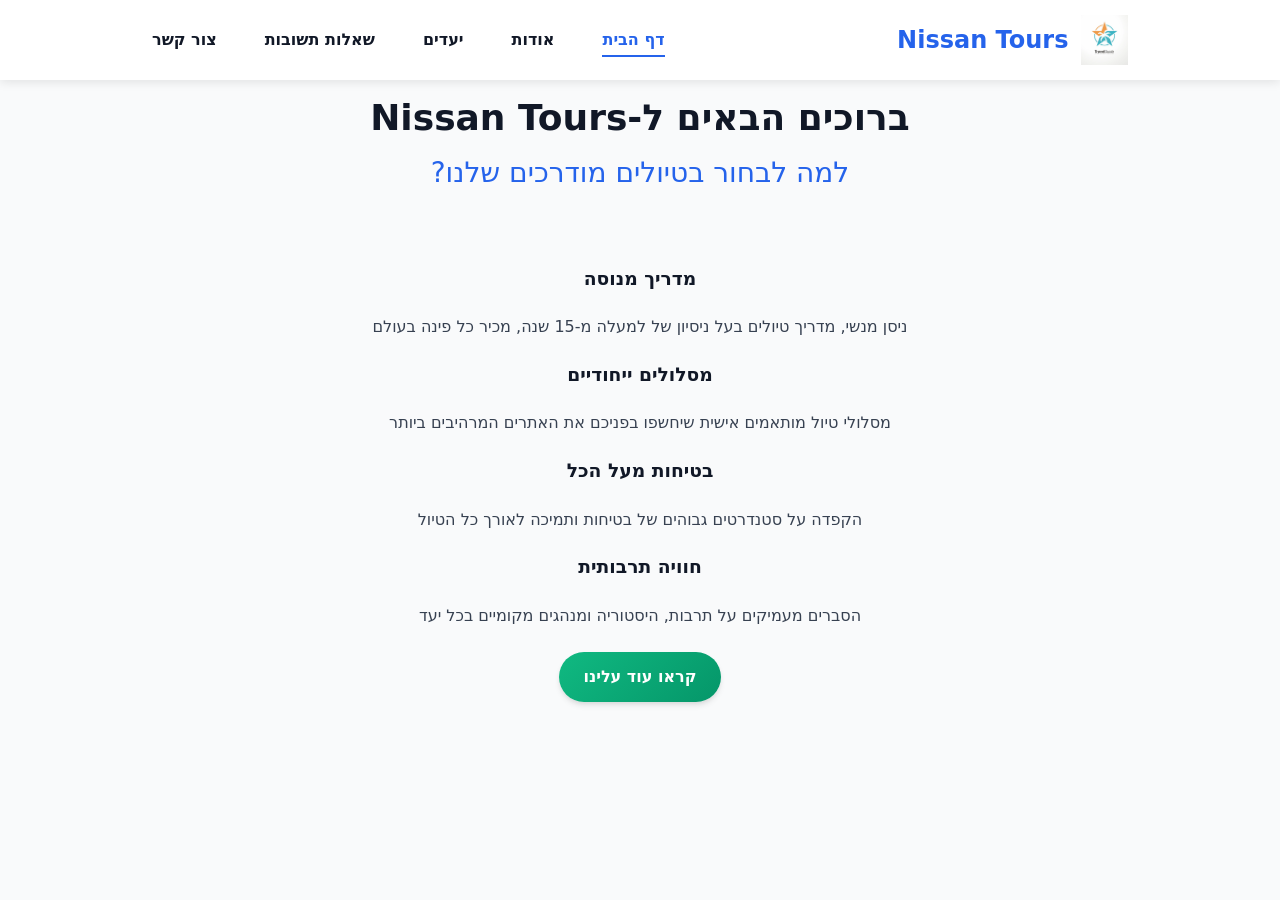
<file: about.html>
<!DOCTYPE html>
<html lang="en">
<head>
    <meta charset="UTF-8">
    <meta name="viewport" content="width=device-width, initial-scale=1.0">
    <title>אודות</title>
    <link rel="stylesheet" href="final.css">
</head>
<body>
    <header id="main-header">
        <div class="container header-container">
            <div class="logo">
                <a href="index.html">
                    <img src="images/logo.webp" alt="Nissan Tours Logo">
                    <span>Nissan Tours</span>
                </a>
            </div>
            <nav id="main-nav">
                <button id="menu-toggle" aria-label="תפריט">
                    <i class="bi bi-list"></i>
                </button>
                <ul class="nav-menu">
                    <li><a href="index.html" class="active">דף הבית</a></li>
                    <li><a href="about.html">אודות</a></li>
                    <li><a href="destinations.html">יעדים</a></li>
                    <li><a href="services.html">שאלות תשובות</a></li>
                    <li><a href="contact.html">צור קשר</a></li>
                </ul>
            </nav>
        </div>
    </header>
    <section id="about-preview" class="section">
        <div class="container">
            <div class="section-header">
                <h2 class="appear-animation">ברוכים הבאים ל-Nissan Tours</h2>
                <p class="section-subheading appear-animation">למה לבחור בטיולים מודרכים שלנו?</p>
            </div>
            
            <div class="about-features">
                <div class="feature-card appear-animation">
                    <i class="bi bi-person-check"></i>
                    <h3>מדריך מנוסה</h3>
                    <p>ניסן מנשי, מדריך טיולים בעל ניסיון של למעלה מ-15 שנה, מכיר כל פינה בעולם</p>
                </div>
                <div class="feature-card appear-animation">
                    <i class="bi bi-map"></i>
                    <h3>מסלולים ייחודיים</h3>
                    <p>מסלולי טיול מותאמים אישית שיחשפו בפניכם את האתרים המרהיבים ביותר</p>
                </div>
                <div class="feature-card appear-animation">
                    <i class="bi bi-shield-check"></i>
                    <h3>בטיחות מעל הכל</h3>
                    <p>הקפדה על סטנדרטים גבוהים של בטיחות ותמיכה לאורך כל הטיול</p>
                </div>
                <div class="feature-card appear-animation">
                    <i class="bi bi-chat-quote"></i>
                    <h3>חוויה תרבותית</h3>
                    <p>הסברים מעמיקים על תרבות, היסטוריה ומנהגים מקומיים בכל יעד</p>
                </div>
            </div>
            
            <div class="text-center">
                <a href="index.html" class="btn btn-secondary appear-animation">קראו עוד עלינו</a>
            </div>
        </div>
    </section>
</body>
</html>
</file>
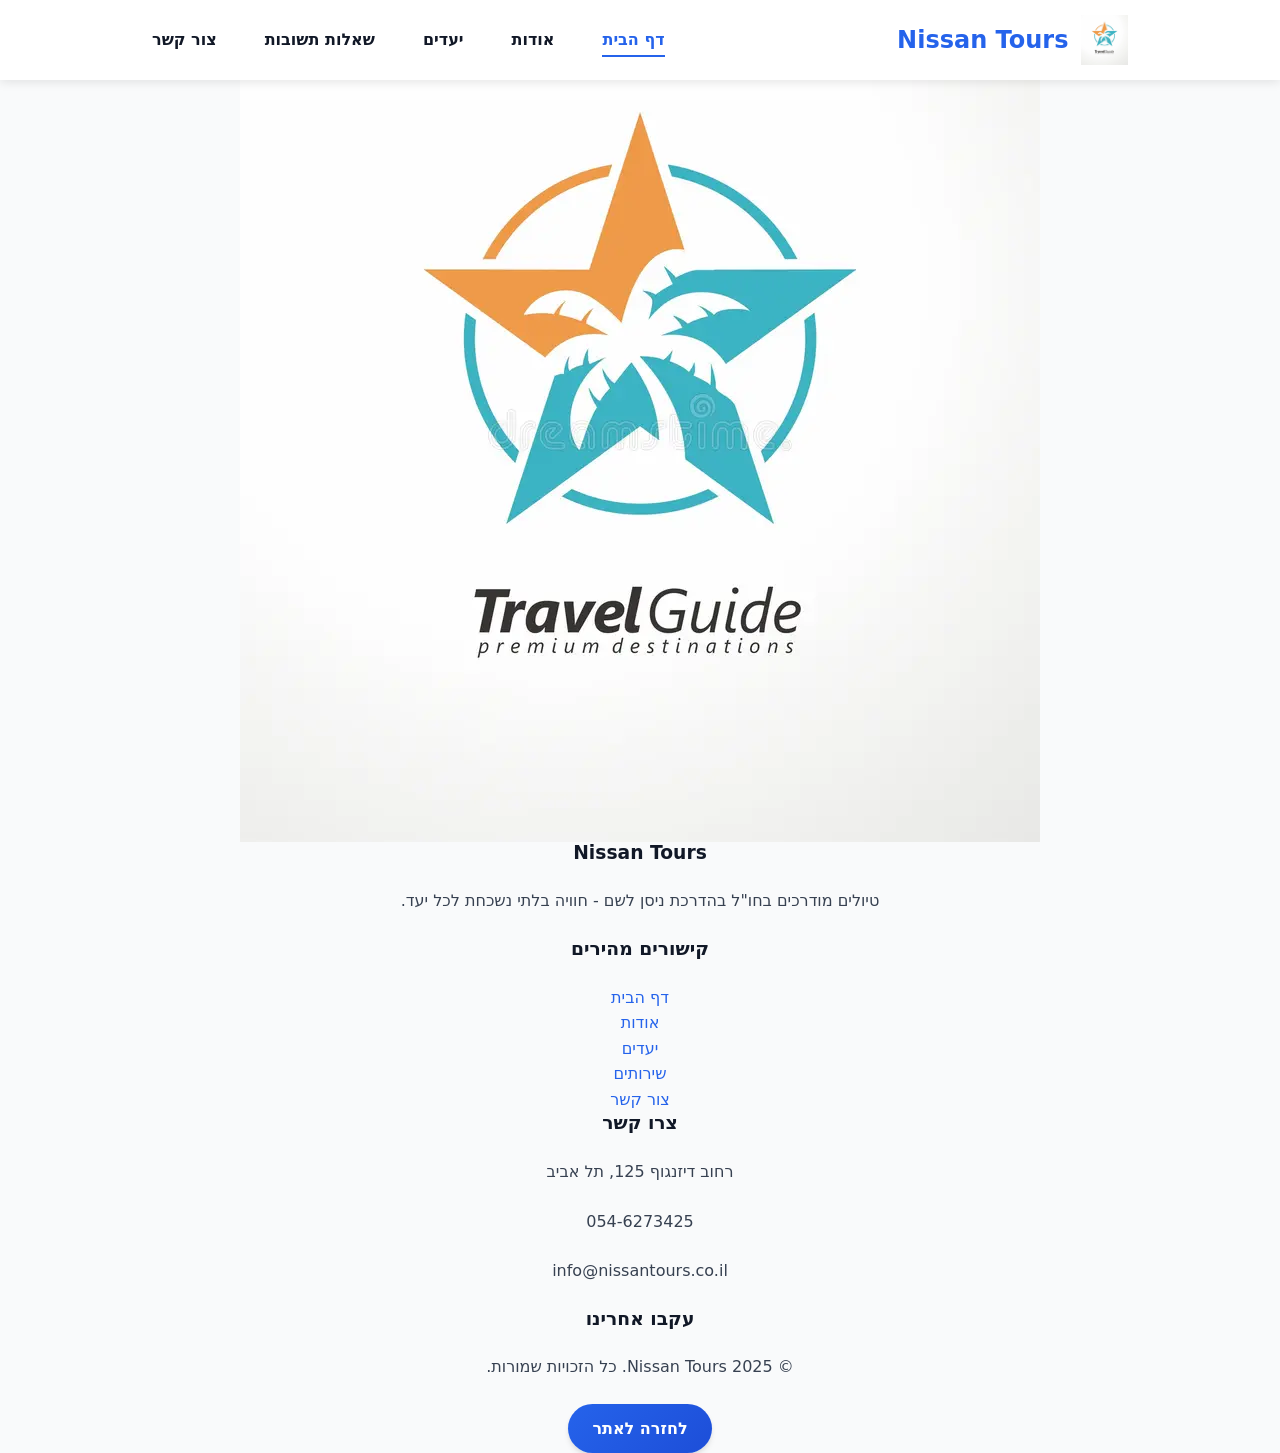
<file: contact.html>
<!DOCTYPE html>
<html lang="en">
<head>
    <meta charset="UTF-8">
    <meta name="viewport" content="width=device-width, initial-scale=1.0">
    <title>צור קשר</title>
    <link rel="stylesheet" href="final.css">
</head>
<body>
    <header id="main-header">
        <div class="container header-container">
            <div class="logo">
                <a href="index.html">
                    <img src="images/logo.webp" alt="Nissan Tours Logo">
                    <span>Nissan Tours</span>
                </a>
            </div>
            <nav id="main-nav">
                <button id="menu-toggle" aria-label="תפריט">
                    <i class="bi bi-list"></i>
                </button>
                <ul class="nav-menu">
                    <li><a href="index.html" class="active">דף הבית</a></li>
                    <li><a href="about.html">אודות</a></li>
                    <li><a href="destinations.html">יעדים</a></li>
                    <li><a href="services.html">שאלות תשובות</a></li>
                    <li><a href="contact.html">צור קשר</a></li>
                </ul>
            </nav>
        </div>
    </header>
    <footer id="main-footer">
        <div class="container">
            <div class="footer-content">
                <div class="footer-about">
                    <img src="images/logo.webp" alt="Nissan Tours Logo" class="footer-logo">
                    <h3>Nissan Tours</h3>
                    <p>טיולים מודרכים בחו"ל בהדרכת ניסן לשם - חוויה בלתי נשכחת לכל יעד.</p>
                </div>
                
                <div class="footer-links">
                    <h3>קישורים מהירים</h3>
                    <ul>
                        <li><a href="index.html">דף הבית</a></li>
                        <li><a href="about.html">אודות</a></li>
                        <li><a href="destinations.html">יעדים</a></li>
                        <li><a href="services.html">שירותים</a></li>
                        <li><a href="contact.html">צור קשר</a></li>
                    </ul>
                </div>
                
                <div class="footer-contact">
                    <h3>צרו קשר</h3>
                    <p><i class="bi bi-geo-alt"></i> רחוב דיזנגוף 125, תל אביב</p>
                    <p><i class="bi bi-telephone"></i> 054-6273425</p>
                    <p><i class="bi bi-envelope"></i> info@nissantours.co.il</p>
                </div>
                
                <div class="footer-social">
                    <h3>עקבו אחרינו</h3>
                    <div class="social-icons">
                        <a href="#" aria-label="פייסבוק"><i class="bi bi-facebook"></i></a>
                        <a href="#" aria-label="אינסטגרם"><i class="bi bi-instagram"></i></a>
                        <a href="#" aria-label="טוויטר"><i class="bi bi-twitter"></i></a>
                        <a href="#" aria-label="יוטיוב"><i class="bi bi-youtube"></i></a>
                    </div>
                </div>
            </div>
            
            <div class="footer-bottom">
                <p>&copy; 2025 Nissan Tours. כל הזכויות שמורות.</p>
            </div>
        </div>
        <div class="text-center">
            <a href="index.html" class="btn btn-primary appear-animation">לחזרה לאתר</a>
        </div>
    </footer>

</body>
</html>
</file>
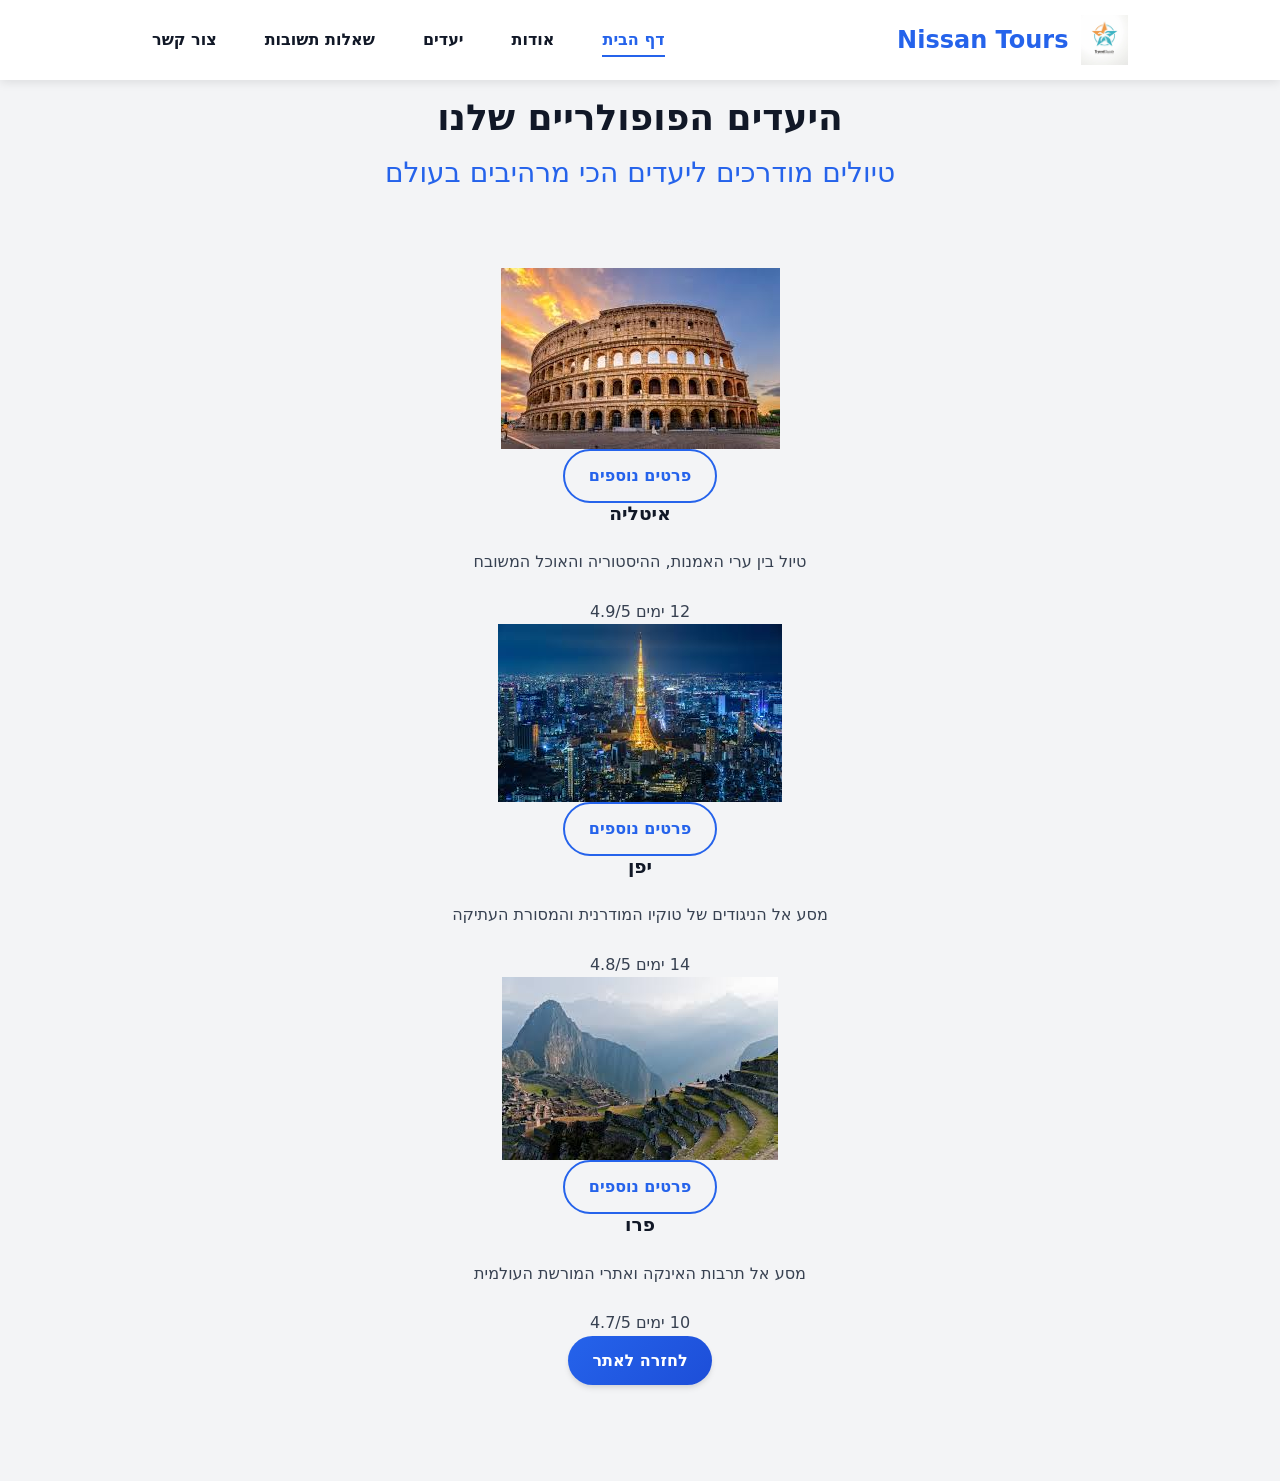
<file: destinations.html>
<!DOCTYPE html>
<html lang="en">
<head>
    <meta charset="UTF-8">
    <meta name="viewport" content="width=device-width, initial-scale=1.0">
    <title>יעדים</title>
    <link rel="stylesheet" href="final.css">
</head>
<body>
    <header id="main-header">
        <div class="container header-container">
            <div class="logo">
                <a href="index.html">
                    <img src="images/logo.webp" alt="Nissan Tours Logo">
                    <span>Nissan Tours</span>
                </a>
            </div>
            <nav id="main-nav">
                <button id="menu-toggle" aria-label="תפריט">
                    <i class="bi bi-list"></i>
                </button>
                <ul class="nav-menu">
                    <li><a href="index.html" class="active">דף הבית</a></li>
                    <li><a href="about.html">אודות</a></li>
                    <li><a href="destinations.html">יעדים</a></li>
                    <li><a href="services.html">שאלות תשובות</a></li>
                    <li><a href="contact.html">צור קשר</a></li>
                </ul>
            </nav>
        </div>
    </header>
    <section id="destinations-preview" class="section gray-bg">
        <div class="container">
            <div class="section-header">
                <h2 class="appear-animation">היעדים הפופולריים שלנו</h2>
                <p class="section-subheading appear-animation">טיולים מודרכים ליעדים הכי מרהיבים בעולם</p>
            </div>
            
            <div class="destinations-grid">
                <div class="destination-card appear-animation">
                    <div class="destination-image">
                        <img src="[data-uri]" alt="איטליה">
                        <div class="destination-overlay">
                            <a href="destinations.html#italy" class="btn btn-outline">פרטים נוספים</a>
                        </div>
                    </div>
                    <div class="destination-info">
                        <h3>איטליה</h3>
                        <p>טיול בין ערי האמנות, ההיסטוריה והאוכל המשובח</p>
                        <div class="destination-meta">
                            <span><i class="bi bi-calendar3"></i> 12 ימים</span>
                            <span><i class="bi bi-star-fill"></i> 4.9/5</span>
                        </div>
                    </div>
                </div>
                
                <div class="destination-card appear-animation">
                    <div class="destination-image">
                        <img src="[data-uri]" alt="יפן">
                        <div class="destination-overlay">
                            <a href="destinations.html#japan" class="btn btn-outline">פרטים נוספים</a>
                        </div>
                    </div>
                    <div class="destination-info">
                        <h3>יפן</h3>
                        <p>מסע אל הניגודים של טוקיו המודרנית והמסורת העתיקה</p>
                        <div class="destination-meta">
                            <span><i class="bi bi-calendar3"></i> 14 ימים</span>
                            <span><i class="bi bi-star-fill"></i> 4.8/5</span>
                        </div>
                    </div>
                </div>
                
                <div class="destination-card appear-animation">
                    <div class="destination-image">
                        <img src="[data-uri]" alt="פרו">
                        <div class="destination-overlay">
                            <a href="destinations.html#peru" class="btn btn-outline">פרטים נוספים</a>
                        </div>
                    </div>
                    <div class="destination-info">
                        <h3>פרו</h3>
                        <p>מסע אל תרבות האינקה ואתרי המורשת העולמית</p>
                        <div class="destination-meta">
                            <span><i class="bi bi-calendar3"></i> 10 ימים</span>
                            <span><i class="bi bi-star-fill"></i> 4.7/5</span>
                        </div>
                    </div>
                </div>
            </div>
            
            <div class="text-center">
                <a href="final.html" class="btn btn-primary appear-animation">לחזרה לאתר</a>
            </div>
        </div>
    </section>
</body>
</html>
</file>
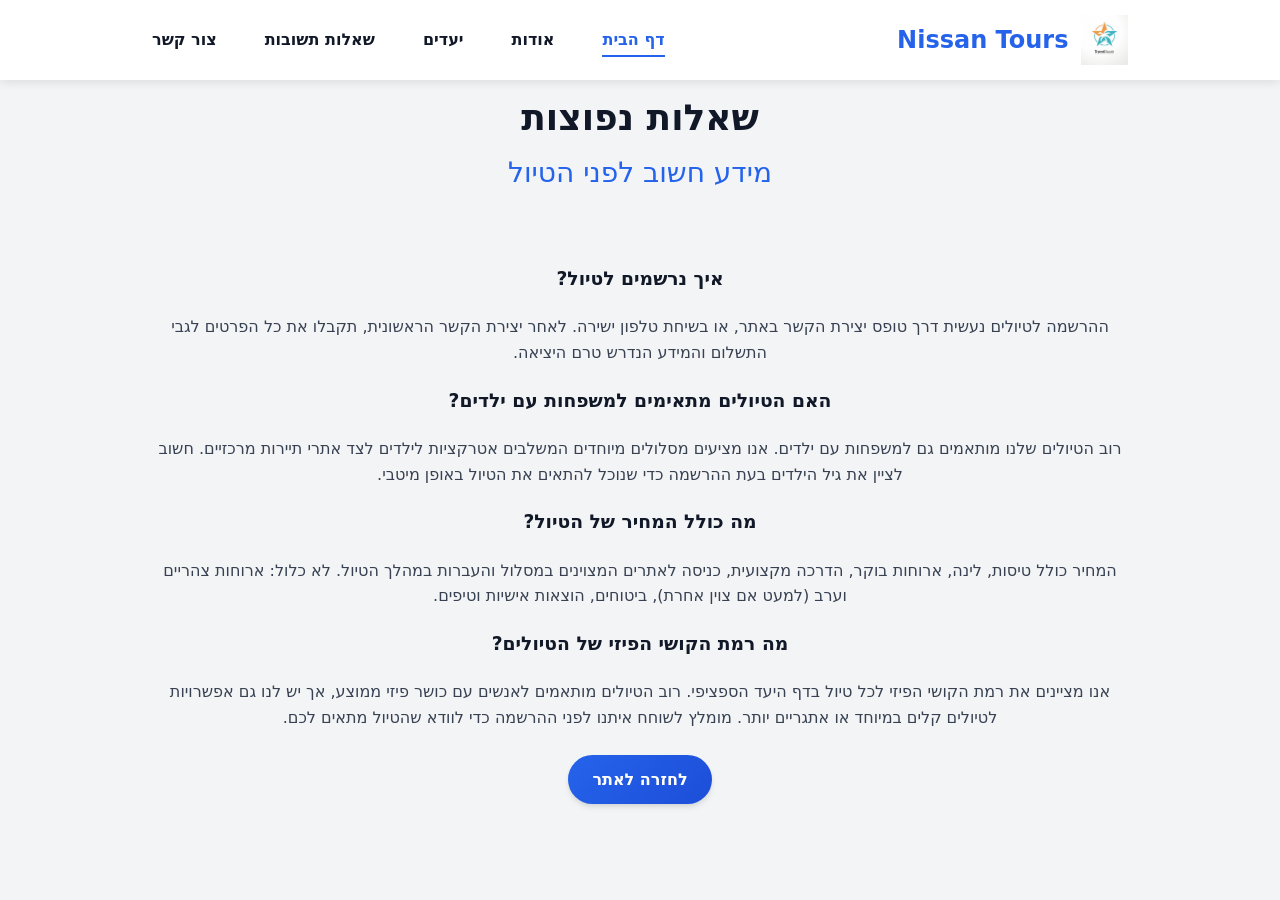
<file: services.html>
<!DOCTYPE html>
<html lang="en">
<head>
    <meta charset="UTF-8">
    <meta name="viewport" content="width=device-width, initial-scale=1.0">
    <title>FAQ</title>
    <link rel="stylesheet" href="final.css">
</head>
<body>
    <header id="main-header">
        <div class="container header-container">
            <div class="logo">
                <a href="index.html">
                    <img src="images/logo.webp" alt="Nissan Tours Logo">
                    <span>Nissan Tours</span>
                </a>
            </div>
            <nav id="main-nav">
                <button id="menu-toggle" aria-label="תפריט">
                    <i class="bi bi-list"></i>
                </button>
                <ul class="nav-menu">
                    <li><a href="index.html" class="active">דף הבית</a></li>
                    <li><a href="about.html">אודות</a></li>
                    <li><a href="destinations.html">יעדים</a></li>
                    <li><a href="services.html">שאלות תשובות</a></li>
                    <li><a href="contact.html">צור קשר</a></li>
                </ul>
            </nav>
        </div>
    </header>
    <section id="faq" class="section gray-bg">
        <div class="container">
            <div class="section-header">
                <h2 class="appear-animation">שאלות נפוצות</h2>
                <p class="section-subheading appear-animation">מידע חשוב לפני הטיול</p>
            </div>
            
            <div class="accordion appear-animation">
                <div class="accordion-item">
                    <div class="accordion-header">
                        <h3>איך נרשמים לטיול?</h3>
                        <i class="bi bi-plus"></i>
                    </div>
                    <div class="accordion-content">
                        <p>ההרשמה לטיולים נעשית דרך טופס יצירת הקשר באתר, או בשיחת טלפון ישירה. לאחר יצירת הקשר הראשונית, תקבלו את כל הפרטים לגבי התשלום והמידע הנדרש טרם היציאה.</p>
                    </div>
                </div>
                
                <div class="accordion-item">
                    <div class="accordion-header">
                        <h3>האם הטיולים מתאימים למשפחות עם ילדים?</h3>
                        <i class="bi bi-plus"></i>
                    </div>
                    <div class="accordion-content">
                        <p>רוב הטיולים שלנו מותאמים גם למשפחות עם ילדים. אנו מציעים מסלולים מיוחדים המשלבים אטרקציות לילדים לצד אתרי תיירות מרכזיים. חשוב לציין את גיל הילדים בעת ההרשמה כדי שנוכל להתאים את הטיול באופן מיטבי.</p>
                    </div>
                </div>
                
                <div class="accordion-item">
                    <div class="accordion-header">
                        <h3>מה כולל המחיר של הטיול?</h3>
                        <i class="bi bi-plus"></i>
                    </div>
                    <div class="accordion-content">
                        <p>המחיר כולל טיסות, לינה, ארוחות בוקר, הדרכה מקצועית, כניסה לאתרים המצוינים במסלול והעברות במהלך הטיול. לא כלול: ארוחות צהריים וערב (למעט אם צוין אחרת), ביטוחים, הוצאות אישיות וטיפים.</p>
                    </div>
                </div>
                
                <div class="accordion-item">
                    <div class="accordion-header">
                        <h3>מה רמת הקושי הפיזי של הטיולים?</h3>
                        <i class="bi bi-plus"></i>
                    </div>
                    <div class="accordion-content">
                        <p>אנו מציינים את רמת הקושי הפיזי לכל טיול בדף היעד הספציפי. רוב הטיולים מותאמים לאנשים עם כושר פיזי ממוצע, אך יש לנו גם אפשרויות לטיולים קלים במיוחד או אתגריים יותר. מומלץ לשוחח איתנו לפני ההרשמה כדי לוודא שהטיול מתאים לכם.</p>
                    </div>
                </div>
            </div>
        </div>
        <div class="text-center">
            <a href="index.html" class="btn btn-primary appear-animation">לחזרה לאתר</a>
        </div>
    </section>
</body>
</html>
</file>
<file: final.css>
/* Global Styles */
:root {
    /* Modern Color Palette */
    --primary-color: #2563eb;
    --secondary-color: #10b981;
    --accent-color: #f59e0b;
    --dark-color: #111827;
    --light-color: #f9fafb;
    --gray-color: #f3f4f6;
    --text-color: #374151;
    --border-color: #e5e7eb;
    
    /* New Modern Colors */
    --success-color: #059669;
    --warning-color: #d97706;
    --error-color: #dc2626;
    --info-color: #3b82f6;
    
    /* Gradients */
    --gradient-primary: linear-gradient(135deg, #2563eb, #1d4ed8);
    --gradient-secondary: linear-gradient(135deg, #10b981, #059669);
    --gradient-accent: linear-gradient(135deg, #f59e0b, #d97706);
    
    /* Shadows */
    --shadow-sm: 0 1px 2px rgba(0, 0, 0, 0.05);
    --shadow-md: 0 4px 6px -1px rgba(0, 0, 0, 0.1), 0 2px 4px -1px rgba(0, 0, 0, 0.06);
    --shadow-lg: 0 10px 15px -3px rgba(0, 0, 0, 0.1), 0 4px 6px -2px rgba(0, 0, 0, 0.05);
    --shadow-xl: 0 20px 25px -5px rgba(0, 0, 0, 0.1), 0 10px 10px -5px rgba(0, 0, 0, 0.04);
    
    /* Typography */
    --font-heading: 'Segoe UI', system-ui, -apple-system, sans-serif;
    --font-body: 'Segoe UI', system-ui, -apple-system, sans-serif;
    --heading-large: clamp(2rem, 5vw, 3rem);
    --heading-medium: clamp(1.5rem, 4vw, 2.25rem);
    --heading-small: clamp(1.25rem, 3vw, 1.75rem);
    --text-regular: 1rem;
    --text-small: 0.875rem;
    --text-xs: 0.75rem;
    
    /* Spacing */
    --spacing-xs: clamp(0.5rem, 1vw, 0.75rem);
    --spacing-sm: clamp(1rem, 2vw, 1.5rem);
    --spacing-md: clamp(2rem, 4vw, 3rem);
    --spacing-lg: clamp(3rem, 6vw, 4.5rem);
    --spacing-xl: clamp(4rem, 8vw, 6rem);
    
    /* Border Radius */
    --border-radius-sm: 0.375rem;
    --border-radius-md: 0.5rem;
    --border-radius-lg: 1rem;
    --border-radius-full: 9999px;
    
    /* Transitions */
    --transition-fast: 0.2s cubic-bezier(0.4, 0, 0.2, 1);
    --transition-medium: 0.3s cubic-bezier(0.4, 0, 0.2, 1);
    --transition-slow: 0.5s cubic-bezier(0.4, 0, 0.2, 1);
    
    /* Container Widths */
    --container-sm: 640px;
    --container-md: 768px;
    --container-lg: 1024px;
    --container-xl: 1280px;
}

* {
    margin: 0;
    padding: 0;
    box-sizing: border-box;
}

html {
    scroll-behavior: smooth;
}

body {
    font-family: var(--font-body);
    line-height: 1.6;
    color: var(--text-color);
    background-color: var(--light-color);
    direction: rtl;
    text-align: center;
}

h1, h2, h3, h4, h5, h6 {
    font-family: var(--font-heading);
    line-height: 1.2;
    font-weight: 700;
    color: var(--dark-color);
    margin-bottom: var(--spacing-sm);
}

p {
    margin-bottom: var(--spacing-sm);
}

a {
    text-decoration: none;
    color: var(--primary-color);
    transition: var(--transition-fast);
}

a:hover {
    color: var(--accent-color);
}

ul {
    list-style: none;
}

img {
    max-width: 100%;
    height: auto;
    display: block;
    text-align: center;
    margin: 0 auto;
}

.container {
    width: 100%;
    max-width: var(--container-lg);
    margin: 0 auto;
    padding: 0 var(--spacing-sm);
}

.section {
    padding: var(--spacing-xl) 0;
}

.gray-bg {
    background-color: var(--gray-color);
}

.text-center {
    text-align: center;
}

/* Modern Buttons */
.btn {
    display: inline-flex;
    align-items: center;
    justify-content: center;
    padding: 0.75rem 1.5rem;
    border-radius: var(--border-radius-full);
    font-weight: 600;
    transition: var(--transition-medium);
    gap: 0.5rem;
    border: none;
    cursor: pointer;
    text-decoration: none;
    position: relative;
    overflow: hidden;
}

.btn-primary {
    background: var(--gradient-primary);
    color: white;
    box-shadow: var(--shadow-md);
}

.btn-primary:hover {
    transform: translateY(-2px);
    box-shadow: var(--shadow-lg);
}

.btn-secondary {
    background: var(--gradient-secondary);
    color: white;
    box-shadow: var(--shadow-md);
}

.btn-secondary:hover {
    transform: translateY(-2px);
    box-shadow: var(--shadow-lg);
}

.btn-outline {
    background: transparent;
    border: 2px solid currentColor;
    color: var(--primary-color);
}

.btn-outline:hover {
    background: var(--primary-color);
    color: white;
    border-color: var(--primary-color);
}

/* Button Sizes */
.btn-sm {
    padding: 0.5rem 1rem;
    font-size: var(--text-small);
}

.btn-lg {
    padding: 1rem 2rem;
    font-size: var(--text-regular);
}

/* Button with Icon */
.btn i {
    font-size: 1.2em;
    transition: var(--transition-fast);
}

.btn:hover i {
    transform: translateX(3px);
}

/* Button Group */
.btn-group {
    display: flex;
    gap: var(--spacing-sm);
}

/* Floating Action Button */
.fab {
    position: fixed;
    bottom: var(--spacing-md);
    right: var(--spacing-md);
    width: 56px;
    height: 56px;
    border-radius: 50%;
    background: var(--gradient-primary);
    color: white;
    box-shadow: var(--shadow-lg);
    display: flex;
    align-items: center;
    justify-content: center;
    transition: var(--transition-medium);
    cursor: pointer;
    z-index: 100;
}

.fab:hover {
    transform: scale(1.1);
    box-shadow: var(--shadow-xl);
}

/* Loading Button */
.btn-loading {
    position: relative;
    pointer-events: none;
}

.btn-loading::after {
    content: '';
    position: absolute;
    width: 20px;
    height: 20px;
    border: 2px solid transparent;
    border-radius: 50%;
    border-top-color: currentColor;
    animation: rotate 0.6s linear infinite;
}

.section-header {
    text-align: center;
    margin-bottom: var(--spacing-lg);
}

.section-header h2 {
    font-size: var(--heading-medium);
    color: var(--dark-color);
    margin-bottom: var(--spacing-xs);
}

.section-subheading {
    font-size: var(--heading-small);
    color: var(--primary-color);
    font-weight: 400;
}

/* Header Styles */
#main-header {
    position: fixed;
    top: 0;
    left: 0;
    right: 0;
    background-color: white;
    box-shadow: 0 2px 10px rgba(0, 0, 0, 0.1);
    z-index: 1000;
    transition: var(--transition-fast);
}

.header-container {
    display: flex;
    justify-content: space-between;
    align-items: center;
    height: 80px;
}

.logo a {
    display: flex;
    align-items: center;
    gap: var(--spacing-xs);
}

.logo img {
    height: 50px;
    width: auto;
}

.logo span {
    font-size: 1.5rem;
    font-weight: 700;
    color: var(--primary-color);
}

.nav-menu {
    display: flex;
    gap: var(--spacing-md);
}

.nav-menu a {
    color: var(--dark-color);
    font-weight: 600;
    padding: 0.5rem 0;
    position: relative;
}

.nav-menu a:hover, .nav-menu a.active {
    color: var(--primary-color);
}

.nav-menu a::after {
    content: '';
    position: absolute;
    width: 0;
    height: 2px;
    bottom: 0;
    left: 0;
    background-color: var(--primary-color);
    transition: var(--transition-fast);
}

.nav-menu a:hover::after, .nav-menu a.active::after {
    width: 100%;
}

#menu-toggle {
    display: none;
    background: none;
    border: none;
    font-size: 1.

    /* Responsive Design */
@media (max-width: 768px) {
    .header-container {
        flex-direction: column;
        align-items: flex-start;
        padding: var(--spacing-sm);
        height: auto;
    }

    .nav-menu {
        flex-direction: column;
        width: 100%;
        display: none;
        gap: 0;
    }

    .nav-menu.show {
        display: flex;
    }

    .nav-menu a {
        padding: var(--spacing-sm) 0;
        width: 100%;
        border-top: 1px solid var(--border-color);
    }

    #menu-toggle {
        display: block;
        font-size: 2rem;
        color: var(--primary-color);
        background: none;
        border: none;
        cursor: pointer;
        margin-right: auto;
    }
}

/* Modern Design Updates */

/* Glass Effect */
.glass-effect {
    background: rgba(255, 255, 255, 0.1);
    backdrop-filter: blur(10px);
    -webkit-backdrop-filter: blur(10px);
    border: 1px solid rgba(255, 255, 255, 0.2);
    box-shadow: 0 8px 32px 0 rgba(31, 38, 135, 0.15);
}

/* Modern Card Components */
.modern-card {
    background: white;
    border-radius: var(--border-radius-lg);
    padding: var(--spacing-md);
    box-shadow: var(--shadow-md);
    transition: var(--transition-medium);
    overflow: hidden;
    position: relative;
}

.modern-card:hover {
    transform: translateY(-5px);
    box-shadow: var(--shadow-lg);
}

.modern-card::before {
    content: '';
    position: absolute;
    top: 0;
    left: 0;
    width: 100%;
    height: 4px;
    background: var(--gradient-primary);
}

/* Destination Cards */
.destination-card {
    background: white;
    border-radius: var(--border-radius-lg);
    overflow: hidden;
    box-shadow: var(--shadow-md);
    transition: var(--transition-medium);
}

.destination-image {
    position: relative;
    height: 250px;
    overflow: hidden;
}

.destination-image img {
    width: 100%;
    height: 100%;
    object-fit: cover;
    transition: var(--transition-medium);
}

.destination-overlay {
    position: absolute;
    bottom: 0;
    left: 0;
    right: 0;
    padding: var(--spacing-md);
    background: linear-gradient(to top, rgba(0, 0, 0, 0.8), transparent);
    color: white;
    transform: translateY(100%);
    transition: var(--transition-medium);
}

.destination-card:hover .destination-overlay {
    transform: translateY(0);
}

.destination-card:hover .destination-image img {
    transform: scale(1.1);
}

.destination-info {
    padding: var(--spacing-md);
}

.destination-meta {
    display: flex;
    align-items: center;
    gap: var(--spacing-sm);
    color: var(--text-color);
    font-size: var(--text-small);
    margin-top: var(--spacing-sm);
}

/* Testimonial Cards */
.testimonial-card {
    background: white;
    border-radius: var(--border-radius-lg);
    padding: var(--spacing-md);
    box-shadow: var(--shadow-md);
    position: relative;
}

.testimonial-card::before {
    content: '"';
    position: absolute;
    top: -20px;
    left: var(--spacing-md);
    font-size: 80px;
    color: var(--primary-color);
    opacity: 0.1;
    font-family: serif;
}

.testimonial-content {
    position: relative;
    z-index: 1;
}

.testimonial-author {
    display: flex;
    align-items: center;
    gap: var(--spacing-sm);
    margin-top: var(--spacing-md);
}

.testimonial-author img {
    width: 60px;
    height: 60px;
    border-radius: 50%;
    object-fit: cover;
    border: 3px solid white;
    box-shadow: var(--shadow-sm);
}

/* Feature Cards */
.feature-card {
    background: white;
    border-radius: var(--border-radius-lg);
    padding: var(--spacing-md);
    box-shadow: var(--shadow-md);
    transition: var(--transition-medium);
    text-align: center;
}

.feature-card:hover {
    transform: translateY(-5px);
    box-shadow: var(--shadow-lg);
}

.feature-card i {
    font-size: 2.5rem;
    color: var(--primary-color);
    margin-bottom: var(--spacing-sm);
}

/* Grid Layout */
.grid {
    display: grid;
    gap: var(--spacing-md);
    grid-template-columns: repeat(auto-fit, minmax(280px, 1fr));
}

/* Modern Header */
#main-header {
    background: rgba(255, 255, 255, 0.95);
    backdrop-filter: blur(10px);
    -webkit-backdrop-filter: blur(10px);
}

.nav-menu a {
    position: relative;
    padding: 0.5rem 1rem;
    font-weight: 500;
}

.nav-menu a::after {
    content: '';
    position: absolute;
    bottom: 0;
    left: 50%;
    width: 0;
    height: 2px;
    background: var(--primary-color);
    transition: all 0.3s ease;
    transform: translateX(-50%);
}

.nav-menu a:hover::after {
    width: 100%;
}

/* Modern Section Headers */
.section-header {
    position: relative;
    margin-bottom: 4rem;
}

.section-header h2 {
    font-size: 2.5rem;
    font-weight: 700;
    margin-bottom: 1rem;
}

.section-header::after {
    content: '';
    position: absolute;
    bottom: -1rem;
    left: 50%;
    transform: translateX(-50%);
    width: 50px;
    height: 3px;
    background: var(--primary-color);
    border-radius: 3px;
}

/* Modern Form Elements */
input, textarea {
    background: #f8f9fa;
    border: 2px solid transparent;
    border-radius: 10px;
    padding: 1rem;
    transition: all 0.3s ease;
}

input:focus, textarea:focus {
    border-color: var(--primary-color);
    box-shadow: 0 0 0 4px rgba(26, 115, 232, 0.1);
    outline: none;
}

/* Modern Footer */
#main-footer {
    background: linear-gradient(to right, #1a2a6c, #b21f1f, #fdbb2d);
    color: white;
    padding: 5rem 0 2rem;
}

.footer-content {
    display: grid;
    grid-template-columns: repeat(auto-fit, minmax(250px, 1fr));
    gap: 3rem;
}

.social-icons a {
    display: inline-flex;
    align-items: center;
    justify-content: center;
    width: 40px;
    height: 40px;
    border-radius: 50%;
    background: rgba(255, 255, 255, 0.1);
    color: white;
    margin: 0 0.5rem;
    transition: all 0.3s ease;
}

.social-icons a:hover {
    background: white;
    color: var(--primary-color);
    transform: translateY(-3px);
}

/* Modern Forms */
.form-group {
    position: relative;
    margin-bottom: var(--spacing-md);
}

.form-control {
    width: 100%;
    padding: 1rem;
    border: 2px solid var(--border-color);
    border-radius: var(--border-radius-md);
    background: var(--light-color);
    transition: var(--transition-medium);
    font-size: var(--text-regular);
}

.form-control:focus {
    border-color: var(--primary-color);
    box-shadow: 0 0 0 4px rgba(37, 99, 235, 0.1);
    outline: none;
}

.form-label {
    position: absolute;
    top: 50%;
    left: 1rem;
    transform: translateY(-50%);
    background: var(--light-color);
    padding: 0 0.5rem;
    color: var(--text-color);
    transition: var(--transition-medium);
    pointer-events: none;
}

.form-control:focus + .form-label,
.form-control:not(:placeholder-shown) + .form-label {
    top: 0;
    transform: translateY(-50%) scale(0.9);
    color: var(--primary-color);
}

/* Form Validation */
.form-control.is-valid {
    border-color: var(--success-color);
}

.form-control.is-invalid {
    border-color: var(--error-color);
}

.validation-message {
    font-size: var(--text-small);
    margin-top: 0.5rem;
}

.validation-message.error {
    color: var(--error-color);
}

.validation-message.success {
    color: var(--success-color);
}

/* Search Form */
.search-form {
    position: relative;
    max-width: 500px;
    margin: 0 auto;
}

.search-input {
    width: 100%;
    padding: 1rem 3rem 1rem 1rem;
    border: none;
    border-radius: var(--border-radius-full);
    background: white;
    box-shadow: var(--shadow-md);
    transition: var(--transition-medium);
}

.search-input:focus {
    box-shadow: var(--shadow-lg);
}

.search-button {
    position: absolute;
    right: 1rem;
    top: 50%;
    transform: translateY(-50%);
    background: none;
    border: none;
    color: var(--primary-color);
    cursor: pointer;
    transition: var(--transition-fast);
}

.search-button:hover {
    transform: translateY(-50%) scale(1.1);
}

/* Newsletter Form */
.newsletter-form {
    display: flex;
    gap: var(--spacing-sm);
    max-width: 500px;
    margin: 0 auto;
}

.newsletter-input {
    flex: 1;
    padding: 1rem;
    border: none;
    border-radius: var(--border-radius-full);
    background: white;
    box-shadow: var(--shadow-md);
}

/* Custom Checkbox */
.checkbox-wrapper {
    display: flex;
    align-items: center;
    gap: var(--spacing-sm);
    cursor: pointer;
}

.custom-checkbox {
    width: 20px;
    height: 20px;
    border: 2px solid var(--border-color);
    border-radius: var(--border-radius-sm);
    position: relative;
    transition: var(--transition-fast);
}

.checkbox-wrapper input:checked + .custom-checkbox {
    background: var(--primary-color);
    border-color: var(--primary-color);
}

.custom-checkbox::after {
    content: '';
    position: absolute;
    top: 50%;
    left: 50%;
    transform: translate(-50%, -50%) scale(0);
    width: 10px;
    height: 10px;
    background: white;
    border-radius: 2px;
    transition: var(--transition-fast);
}

.checkbox-wrapper input:checked + .custom-checkbox::after {
    transform: translate(-50%, -50%) scale(1);
}
</file>
